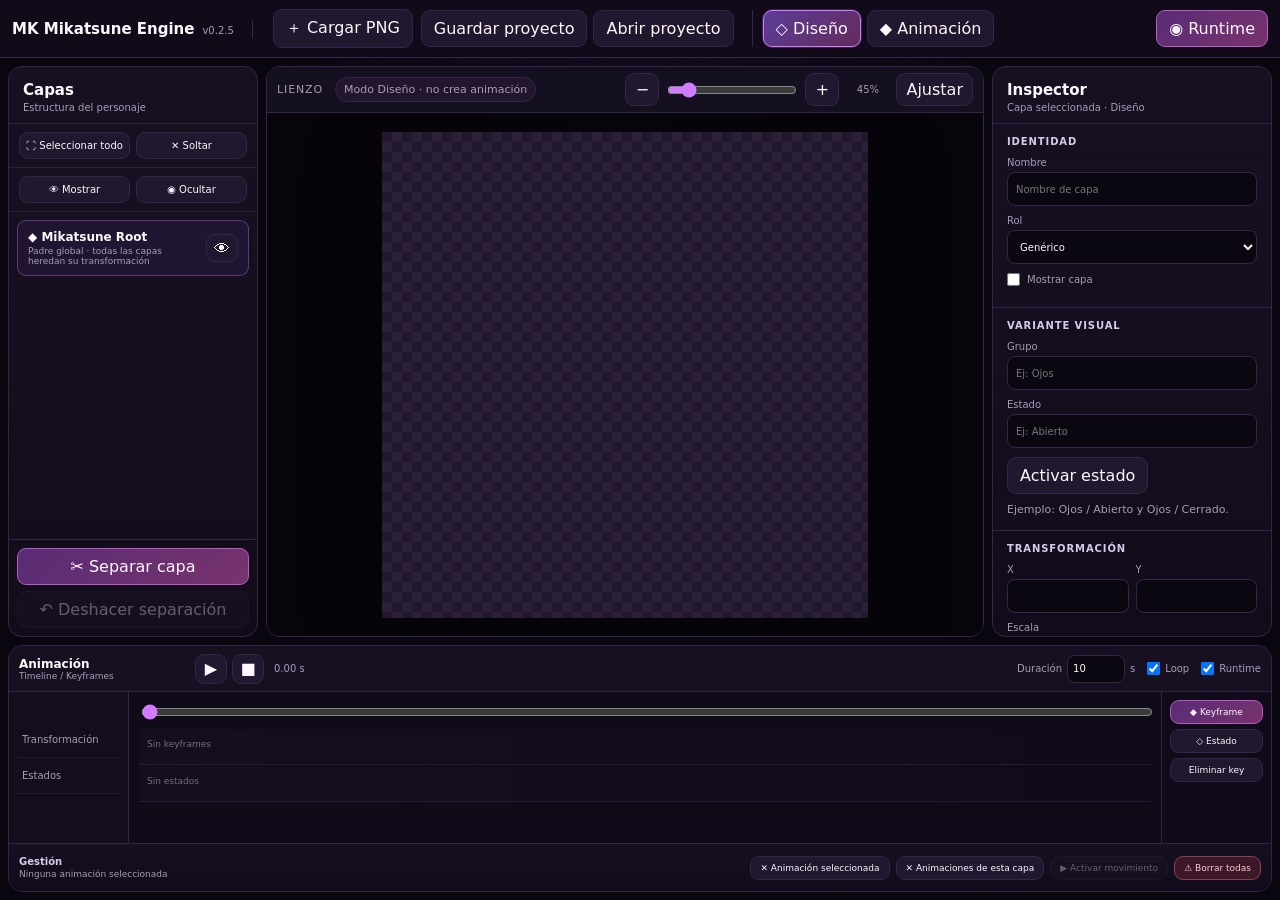
<file: index.html>
<!doctype html>
<html lang="es">

<head>
  <meta charset="utf-8">

  <meta
    name="viewport"
    content="width=device-width, initial-scale=1"
  >

  <title>
    MK Mikatsune Engine v0.2.5
  </title>

  <link
    rel="stylesheet"
    href="./style.css"
  >
</head>


<body>

  <!-- =====================================================
       BARRA SUPERIOR
  ====================================================== -->

  <header class="topbar">

    <div class="topbar-brand">

      <strong>
        MK Mikatsune Engine
      </strong>

      <span>
        v0.2.5
      </span>

    </div>


    <nav class="topbar-menu">


      <!-- ARCHIVO -->

      <div class="topbar-group">

        <button
          id="add"
          type="button"
        >
          ＋ Cargar PNG
        </button>


        <input
          id="file"
          type="file"
          accept="image/png,image/webp"
          hidden
        >

      </div>


      <div class="topbar-group">

        <button
          id="save"
          type="button"
        >
          Guardar proyecto
        </button>


        <button
          id="load"
          type="button"
        >
          Abrir proyecto
        </button>


        <input
          id="loadFile"
          type="file"
          accept="application/json"
          hidden
        >

      </div>


      <!-- MODO DE EDICIÓN -->

      <div
        class="topbar-group editor-mode-group"
        aria-label="Modo de edición"
      >

        <button
          id="modeDesign"
          type="button"
          class="accent active"
          title="Editar composición sin crear animaciones"
        >
          ◇ Diseño
        </button>


        <button
          id="modeAnimation"
          type="button"
          title="Editar poses y animaciones"
        >
          ◆ Animación
        </button>

      </div>


      <div class="topbar-spacer"></div>


      <!-- RUNTIME -->

      <div class="topbar-group">

        <button
          id="runtime"
          type="button"
          class="accent"
        >
          ◉ Runtime
        </button>

      </div>

    </nav>

  </header>


  <!-- =====================================================
       WORKSPACE
  ====================================================== -->

  <div class="workspace">


    <!-- =================================================
         CAPAS
    ================================================== -->

    <aside class="layers-panel">


      <div class="panel-header">

        <div>

          <h2>
            Capas
          </h2>

          <p>
            Estructura del personaje
          </p>

        </div>

      </div>


      <!-- SELECCIÓN -->

      <div class="layer-global-actions">

        <button
          id="selectAllLayers"
          type="button"
          title="Seleccionar todas las capas"
        >
          ⛶ Seleccionar todo
        </button>


        <button
          id="clearLayerSelection"
          type="button"
          title="Cancelar selección múltiple"
        >
          ✕ Soltar
        </button>

      </div>


      <!-- VISIBILIDAD -->

      <div class="layer-global-actions">

        <button
          id="showAllLayers"
          type="button"
        >
          👁 Mostrar
        </button>


        <button
          id="hideAllLayers"
          type="button"
        >
          ◉ Ocultar
        </button>

      </div>


      <!-- LISTA -->

      <div
        id="layers"
        class="layers-list"
      >
      </div>


      <!-- ACCIONES -->

      <div class="layers-footer">

        <button
          id="splitLayer"
          type="button"
          class="accent"
        >
          ✂ Separar capa
        </button>


        <button
          id="undoSplit"
          type="button"
          disabled
        >
          ↶ Deshacer separación
        </button>

      </div>

    </aside>


    <!-- =================================================
         LIENZO
    ================================================== -->

    <main class="canvas-area">


      <div class="canvas-toolbar">


        <div class="canvas-toolbar-left">

          <span class="toolbar-label">
            Lienzo
          </span>


          <span
            id="editorModeLabel"
            class="hint"
          >
            Modo Diseño
          </span>

        </div>


        <!-- ZOOM -->

        <div class="zoom-controls">

          <button
            id="zoomOut"
            type="button"
            title="Alejar"
          >
            −
          </button>


          <input
            id="zoomRange"
            type="range"
            min="25"
            max="200"
            step="5"
            value="100"
          >


          <button
            id="zoomIn"
            type="button"
            title="Acercar"
          >
            +
          </button>


          <span id="zoomValue">
            100%
          </span>


          <button
            id="zoomFit"
            type="button"
          >
            Ajustar
          </button>

        </div>

      </div>


      <div
        id="stageViewport"
        class="stage-viewport"
      >

        <div
          id="stageShell"
          class="stage-shell checkerboard"
        >

          <canvas
            id="stage"
            width="1080"
            height="1080"
          ></canvas>

        </div>

      </div>

    </main>


    <!-- =================================================
         INSPECTOR
    ================================================== -->

    <aside class="inspector-panel">


      <div class="panel-header">

        <div>

          <h2>
            Inspector
          </h2>

          <p id="inspectorSubtitle">
            Capa seleccionada
          </p>

        </div>

      </div>


      <!-- IDENTIDAD -->

      <section class="inspector-section">

        <h3>
          Identidad
        </h3>


        <label>

          Nombre

          <input
            id="name"
            type="text"
            placeholder="Nombre de capa"
          >

        </label>


        <label>

          Rol

          <select id="role">

            <option value="generic">
              Genérico
            </option>

            <option value="body">
              Cuerpo
            </option>

            <option value="head">
              Cabeza
            </option>

            <option value="earL">
              Oreja izquierda
            </option>

            <option value="earR">
              Oreja derecha
            </option>

            <option value="eyeL">
              Ojo izquierdo
            </option>

            <option value="eyeR">
              Ojo derecho
            </option>

            <option value="mouth">
              Boca
            </option>

            <option value="paw">
              Pata
            </option>

            <option value="tail">
              Cola
            </option>

            <option value="crystal">
              Cristal
            </option>

          </select>

        </label>


        <label class="checkbox-row">

          <input
            id="visible"
            type="checkbox"
            checked
          >

          <span>
            Mostrar capa
          </span>

        </label>

      </section>


      <!-- ESTADOS -->

      <section class="inspector-section">

        <h3>
          Variante visual
        </h3>


        <label>

          Grupo

          <input
            id="group"
            type="text"
            placeholder="Ej: Ojos"
          >

        </label>


        <label>

          Estado

          <input
            id="state"
            type="text"
            placeholder="Ej: Abierto"
          >

        </label>


        <button
          id="activateState"
          type="button"
        >
          Activar estado
        </button>


        <p class="hint">
          Ejemplo: Ojos / Abierto y
          Ojos / Cerrado.
        </p>

      </section>


      <!-- TRANSFORMACIÓN -->

      <section class="inspector-section">

        <h3>
          Transformación
        </h3>


        <div class="input-grid">

          <label>

            X

            <input
              id="x"
              type="number"
            >

          </label>


          <label>

            Y

            <input
              id="y"
              type="number"
            >

          </label>

        </div>


        <label>

          Escala

          <input
            id="scale"
            type="number"
            step="0.01"
          >

        </label>


        <label>

          Rotación

          <input
            id="rotation"
            type="number"
            step="0.1"
          >

        </label>

      </section>


      <!-- PIVOTE -->

      <section class="inspector-section">

        <h3>
          Pivote
        </h3>


        <div class="input-grid">

          <label>

            Pivot X

            <input
              id="pivotX"
              type="number"
            >

          </label>


          <label>

            Pivot Y

            <input
              id="pivotY"
              type="number"
            >

          </label>

        </div>

      </section>


      <p
        id="runtimeStatus"
        class="hint"
      ></p>

    </aside>

  </div>


  <!-- =====================================================
       TIMELINE / ANIMACIÓN
  ====================================================== -->

  <section class="timeline-panel">


    <div class="timeline-header">


      <!-- TÍTULO -->

      <div class="timeline-title">

        <strong>
          Animación
        </strong>

        <span>
          Timeline / Keyframes
        </span>

      </div>


      <!-- PLAYER -->

      <div class="timeline-player">

        <button
          id="timelinePlay"
          type="button"
          title="Reproducir"
        >
          ▶
        </button>


        <button
          id="timelineStop"
          type="button"
          title="Detener"
        >
          ■
        </button>


        <span
          id="timelineTime"
          class="timeline-time"
        >
          0.00 s
        </span>

      </div>


      <!-- OPCIONES -->

      <div class="timeline-options">

        <label>

          Duración

          <input
            id="timelineDuration"
            type="number"
            min="0.5"
            max="120"
            step="0.5"
            value="10"
          >

          s

        </label>


        <label class="checkbox-row">

          <input
            id="timelineLoop"
            type="checkbox"
            checked
          >

          <span>
            Loop
          </span>

        </label>


        <label class="checkbox-row">

          <input
            id="timelineRuntime"
            type="checkbox"
            checked
          >

          <span>
            Runtime
          </span>

        </label>

      </div>

    </div>


    <!-- =================================================
         CUERPO TIMELINE
    ================================================== -->

    <div class="timeline-body">


      <!-- NOMBRES -->

      <div class="timeline-track-names">

        <div class="timeline-track-label">
          Transformación
        </div>

        <div class="timeline-track-label">
          Estados
        </div>

      </div>


      <!-- PISTAS -->

      <div class="timeline-editor">

        <input
          id="timelineScrub"
          class="timeline-scrub"
          type="range"
          min="0"
          max="10"
          step="0.01"
          value="0"
        >


        <div
          id="layerKeyframeList"
          class="keyframe-list"
        ></div>


        <div
          id="stateKeyframeList"
          class="keyframe-list"
        ></div>

      </div>


      <!-- CREAR -->

      <div class="timeline-actions">

        <button
          id="addKeyframe"
          type="button"
          class="accent"
          title="Guardar pose en el tiempo actual"
        >
          ◆ Keyframe
        </button>


        <button
          id="addStateKeyframe"
          type="button"
          title="Guardar cambio de estado"
        >
          ◇ Estado
        </button>


        <button
          id="deleteKeyframe"
          type="button"
          title="Eliminar únicamente el keyframe cercano"
        >
          Eliminar key
        </button>

      </div>

    </div>


    <!-- =================================================
         GESTIÓN DE ANIMACIONES
    ================================================== -->

    <div
      class="animation-management"
      id="animationManagement"
    >

      <div class="animation-management-info">

        <strong>
          Gestión
        </strong>

        <span id="selectedAnimationLabel">
          Ninguna animación seleccionada
        </span>

      </div>


      <div class="animation-management-actions">


        <!-- BORRADO PEQUEÑO -->

        <button
          id="deleteSelectedAnimation"
          type="button"
          title="Eliminar únicamente la animación seleccionada"
        >
          ✕ Animación seleccionada
        </button>


        <!-- BORRAR CAPA -->

        <button
          id="deleteLayerAnimation"
          type="button"
          title="Eliminar todas las animaciones de la capa seleccionada"
        >
          ✕ Animaciones de esta capa
        </button>


        <!-- DESACTIVAR PROCEDURAL -->

        <button
          id="disableLayerMotion"
          type="button"
          title="Desactivar respiración y movimiento orgánico sin borrar su configuración"
        >
          ⏸ Desactivar movimiento
        </button>


        <!-- PELIGRO -->

        <button
          id="deleteAllAnimations"
          type="button"
          class="danger-action"
          title="Eliminar todas las animaciones del proyecto"
        >
          ⚠ Borrar todas
        </button>

      </div>

    </div>

  </section>


  <!-- =====================================================
       SEPARADOR DE CAPAS
  ====================================================== -->

  <div
    id="splitterModal"
    class="splitter-modal"
    aria-hidden="true"
  >

    <div class="splitter-card">


      <div class="splitter-header">

        <div>

          <h2>
            Separador de capas
          </h2>

          <p id="splitterSubtitle">
            Extrae una pieza de la imagen original.
          </p>

        </div>


        <button
          id="splitClose"
          type="button"
          class="icon-btn"
        >
          ✕
        </button>

      </div>


      <div class="splitter-grid">


        <!-- HERRAMIENTAS -->

        <section class="splitter-tools">

          <h3>
            Herramientas
          </h3>


          <button
            id="toolBrush"
            type="button"
            class="tool active"
          >
            🖌 Pincel +
          </button>


          <button
            id="toolErase"
            type="button"
            class="tool"
          >
            ⌫ Borrar máscara
          </button>


          <button
            id="toolLasso"
            type="button"
            class="tool"
          >
            〰 Lazo libre
          </button>


          <label class="stack">

            Tamaño pincel

            <input
              id="brushSize"
              type="range"
              min="4"
              max="180"
              value="48"
            >

            <span id="brushSizeValue">
              48 px
            </span>

          </label>


          <label class="stack">

            Opacidad máscara

            <input
              id="maskOpacity"
              type="range"
              min="15"
              max="80"
              value="48"
            >

            <span id="maskOpacityValue">
              48%
            </span>

          </label>


          <label class="stack">

            Limpieza de borde

            <input
              id="edgeCleanup"
              type="range"
              min="0"
              max="3"
              step="1"
              value="1"
            >

            <span id="edgeCleanupValue">
              1 px
            </span>

          </label>


          <button
            id="selectVisible"
            type="button"
          >
            Seleccionar visible
          </button>


          <button
            id="clearMask"
            type="button"
          >
            Vaciar máscara
          </button>

        </section>


        <!-- LIENZO SPLITTER -->

        <section class="splitter-stage-wrap">

          <div class="checkerboard splitter-stage-shell">

            <canvas
              id="splitterCanvas"
            ></canvas>

          </div>


          <div
            id="splitterCursor"
            class="splitter-cursor"
            hidden
          ></div>

        </section>


        <!-- NUEVA CAPA -->

        <section class="splitter-output">

          <h3>
            Nueva capa
          </h3>


          <label class="stack">

            Nombre

            <input
              id="splitName"
              type="text"
              value="Pieza separada"
            >

          </label>


          <label class="stack">

            Rol

            <select id="splitRole">

              <option value="generic">
                Genérico
              </option>

              <option value="body">
                Cuerpo
              </option>

              <option value="head">
                Cabeza
              </option>

              <option value="earL">
                Oreja izquierda
              </option>

              <option value="earR">
                Oreja derecha
              </option>

              <option value="eyeL">
                Ojo izquierdo
              </option>

              <option value="eyeR">
                Ojo derecho
              </option>

              <option value="mouth">
                Boca
              </option>

              <option value="paw">
                Pata
              </option>

              <option value="tail">
                Cola
              </option>

              <option value="crystal">
                Cristal
              </option>

            </select>

          </label>


          <label class="stack">

            Grupo

            <input
              id="splitGroup"
              type="text"
              placeholder="Ej: Ojos"
            >

          </label>


          <label class="stack">

            Estado

            <input
              id="splitState"
              type="text"
              placeholder="Ej: Cerrado"
            >

          </label>


          <label class="checkbox-row">

            <input
              id="removeOriginal"
              type="checkbox"
              checked
            >

            <span>
              Quitar de la capa original
            </span>

          </label>


          <div class="split-preview checkerboard">

            <canvas
              id="splitPreview"
              width="320"
              height="320"
            ></canvas>

          </div>


          <p
            id="splitInfo"
            class="hint"
          >
            Pinta una zona para ver la vista previa.
          </p>


          <button
            id="extractLayer"
            type="button"
            class="accent"
          >
            Extraer capa
          </button>


          <button
            id="splitCancel"
            type="button"
          >
            Cancelar
          </button>

        </section>

      </div>

    </div>

  </div>


  <!-- =====================================================
       MOVIMIENTO ORGÁNICO
  ====================================================== -->

  <div
    id="organicPanel"
    class="process-panel"
    hidden
  >

    <div class="process-card">

      <div class="process-header">

        <div>

          <h2>
            Movimiento orgánico
          </h2>

          <p>
            Intervalos y micro movimientos.
          </p>

        </div>

      </div>


      <label class="checkbox-row">

        <input
          id="organicEnabled"
          type="checkbox"
        >

        <span>
          Usar intervalos variables
        </span>

      </label>


      <label>

        Intervalo mínimo

        <input
          id="organicMin"
          type="number"
          min="0.1"
          step="0.1"
          value="2"
        >

      </label>


      <label>

        Intervalo máximo

        <input
          id="organicMax"
          type="number"
          min="0.1"
          step="0.1"
          value="3"
        >

      </label>


      <label>

        Movimiento

        <input
          id="organicAmount"
          type="number"
          min="0"
          step="0.1"
          value="3"
        >

      </label>


      <label>

        Duración del tic

        <input
          id="organicDuration"
          type="number"
          min="0.08"
          step="0.01"
          value="0.18"
        >

      </label>


      <label>

        Probabilidad doble tic

        <input
          id="organicDouble"
          type="number"
          min="0"
          max="100"
          value="20"
        >

      </label>

    </div>

  </div>


  <!-- =====================================================
       COMPATIBILIDAD
  ====================================================== -->

  <button
    id="idle"
    hidden
  >
    Idle
  </button>


  <button
    id="blink"
    hidden
  >
    Parpadeo
  </button>


  <button
    id="reset"
    hidden
  >
    Reset
  </button>


  <!-- =====================================================
       APP
  ====================================================== -->

  <script
    type="module"
    src="./src/editor.js"
  ></script>

</body>

</html>
</file>
<file: style.css>
/* =========================================================
   MK MIKATSUNE ENGINE
   UI v0.2.5
   Diseño / Animación / Gestión segura
   ========================================================= */

* {
  box-sizing: border-box;
}


:root {
  --bg: #09060f;
  --bg-soft: #0e0917;

  --panel: #15101f;
  --panel-soft: #1a1327;
  --panel-hover: #21172f;

  --border: #352548;
  --border-light: #50366c;

  --text: #fff7fc;
  --muted: #a99bb9;

  --accent: #d17cff;
  --accent-pink: #ff79c9;

  --danger: #d56c91;
  --danger-soft: #3c1727;

  --radius: 14px;

  --topbar-height: 58px;

  /*
   * La Timeline ahora necesita
   * un poco más de altura porque
   * tiene Gestión debajo.
   */
  --timeline-height: 255px;
}


/* =========================================================
   BASE
   ========================================================= */

html,
body {
  margin: 0;

  width: 100%;
  height: 100%;
}


body {
  overflow: hidden;

  background:
    radial-gradient(
      circle at 50% 0%,
      rgba(110, 75, 184, 0.09),
      transparent 35%
    ),
    var(--bg);

  color: var(--text);

  font-family:
    Inter,
    ui-sans-serif,
    system-ui,
    -apple-system,
    BlinkMacSystemFont,
    "Segoe UI",
    sans-serif;

  display: grid;

  grid-template-rows:
    var(--topbar-height)
    minmax(0, 1fr)
    var(--timeline-height);
}


button,
input,
select {
  font: inherit;
}


button {
  border:
    1px solid var(--border);

  background:
    #21172f;

  color:
    var(--text);

  border-radius:
    9px;

  padding:
    8px 12px;

  cursor:
    pointer;

  transition:
    background 0.15s ease,
    border-color 0.15s ease,
    opacity 0.15s ease,
    transform 0.15s ease;
}


button:hover {
  background:
    #2b1d3d;

  border-color:
    #725091;
}


button:active {
  transform:
    translateY(1px);
}


button:disabled {
  opacity:
    0.35;

  cursor:
    not-allowed;
}


button.accent {
  background:
    linear-gradient(
      135deg,
      #592c75,
      #78336d
    );

  border-color:
    #b85ac8;
}


button.accent:hover {
  background:
    linear-gradient(
      135deg,
      #673487,
      #8c3a80
    );

  border-color:
    #dc7dea;
}


button.active {
  border-color:
    var(--accent);

  box-shadow:
    0 0 0 1px
    rgba(209, 124, 255, 0.22);

  background:
    linear-gradient(
      135deg,
      rgba(110, 75, 184, 0.8),
      rgba(120, 51, 109, 0.8)
    );
}


input,
select {
  width:
    100%;

  min-height:
    34px;

  border:
    1px solid var(--border);

  border-radius:
    8px;

  padding:
    6px 8px;

  background:
    #0b0711;

  color:
    var(--text);

  outline:
    none;
}


input:focus,
select:focus {
  border-color:
    var(--accent);

  box-shadow:
    0 0 0 2px
    rgba(209, 124, 255, 0.08);
}


input[type="range"] {
  accent-color:
    var(--accent);
}


h1,
h2,
h3,
p {
  margin-top:
    0;
}


.hint {
  margin:
    8px 0 0;

  color:
    var(--muted);

  font-size:
    11px;

  line-height:
    1.45;
}


/* =========================================================
   TOP BAR
   ========================================================= */

.topbar {
  min-width:
    0;

  height:
    var(--topbar-height);

  display:
    flex;

  align-items:
    center;

  gap:
    20px;

  padding:
    8px 12px;

  background:
    rgba(
      17,
      11,
      25,
      0.96
    );

  border-bottom:
    1px solid var(--border);

  z-index:
    20;
}


.topbar-brand {
  flex:
    0 0 auto;

  display:
    flex;

  align-items:
    baseline;

  gap:
    8px;

  padding-right:
    18px;

  border-right:
    1px solid var(--border);
}


.topbar-brand strong {
  font-size:
    15px;
}


.topbar-brand span {
  color:
    var(--muted);

  font-size:
    10px;
}


.topbar-menu {
  min-width:
    0;

  flex:
    1;

  display:
    flex;

  align-items:
    center;

  gap:
    8px;
}


.topbar-group {
  display:
    flex;

  align-items:
    center;

  gap:
    6px;
}


.topbar-group button {
  width:
    auto;

  margin:
    0;

  white-space:
    nowrap;
}


.topbar-spacer {
  flex:
    1;
}


/* =========================================================
   MODOS DISEÑO / ANIMACIÓN
   ========================================================= */

.editor-mode-group {
  margin-left:
    10px;

  padding-left:
    10px;

  border-left:
    1px solid var(--border);
}


.editor-mode-group button {
  min-width:
    98px;
}


#modeDesign.active {
  border-color:
    #d17cff;
}


#modeAnimation.active {
  border-color:
    #ff79c9;

  background:
    linear-gradient(
      135deg,
      #61315f,
      #7b315f
    );
}


/* =========================================================
   WORKSPACE
   ========================================================= */

.workspace {
  min-height:
    0;

  min-width:
    0;

  display:
    grid;

  grid-template-columns:
    250px
    minmax(380px, 1fr)
    280px;

  gap:
    8px;

  padding:
    8px;

  overflow:
    hidden;
}


/* =========================================================
   PANELES LATERALES
   ========================================================= */

.layers-panel,
.inspector-panel {
  min-width:
    0;

  min-height:
    0;

  display:
    flex;

  flex-direction:
    column;

  background:
    linear-gradient(
      180deg,
      #171021,
      #120c1a
    );

  border:
    1px solid var(--border);

  border-radius:
    var(--radius);

  overflow:
    hidden;
}


.panel-header {
  padding:
    14px 14px 10px;

  border-bottom:
    1px solid var(--border);
}


.panel-header h2 {
  margin:
    0;

  font-size:
    15px;
}


.panel-header p {
  margin:
    3px 0 0;

  color:
    var(--muted);

  font-size:
    10px;
}


/* =========================================================
   CAPAS
   ========================================================= */

.layer-global-actions {
  display:
    grid;

  grid-template-columns:
    1fr 1fr;

  gap:
    6px;

  padding:
    8px 10px;

  border-bottom:
    1px solid rgba(
      53,
      37,
      72,
      0.7
    );
}


.layer-global-actions button {
  margin:
    0;

  padding:
    7px 6px;

  font-size:
    10px;
}


.layers-list {
  min-height:
    0;

  flex:
    1;

  overflow-y:
    auto;

  padding:
    8px;
}


.layer {
  display:
    flex;

  align-items:
    center;

  justify-content:
    space-between;

  gap:
    8px;

  padding:
    9px 10px;

  margin-bottom:
    5px;

  border:
    1px solid transparent;

  border-radius:
    9px;

  background:
    #100b18;

  cursor:
    pointer;

  transition:
    background 0.15s ease,
    border-color 0.15s ease;
}


.layer:hover {
  background:
    var(--panel-hover);
}


.layer.active {
  background:
    linear-gradient(
      90deg,
      rgba(
        110,
        75,
        184,
        0.23
      ),
      rgba(
        255,
        111,
        207,
        0.08
      )
    );

  border-color:
    rgba(
      209,
      124,
      255,
      0.65
    );
}


/*
 * Preparado para selección múltiple.
 */

.layer.multi-selected {
  border-color:
    rgba(
      255,
      121,
      201,
      0.68
    );

  background:
    rgba(
      255,
      121,
      201,
      0.08
    );
}


.layer strong {
  display:
    block;

  overflow:
    hidden;

  text-overflow:
    ellipsis;

  white-space:
    nowrap;

  font-size:
    12px;
}


.layer small {
  display:
    block;

  margin-top:
    2px;

  color:
    var(--muted);

  font-size:
    9px;
}


.layers-footer {
  padding:
    8px;

  border-top:
    1px solid var(--border);

  display:
    grid;

  gap:
    6px;
}


.layers-footer button {
  width:
    100%;

  margin:
    0;
}


/* =========================================================
   CANVAS
   ========================================================= */

.canvas-area {
  min-width:
    0;

  min-height:
    0;

  display:
    flex;

  flex-direction:
    column;

  border:
    1px solid var(--border);

  border-radius:
    var(--radius);

  overflow:
    hidden;

  background:
    #07050b;
}


.canvas-toolbar {
  flex:
    0 0 auto;

  min-height:
    44px;

  display:
    flex;

  align-items:
    center;

  justify-content:
    space-between;

  gap:
    12px;

  padding:
    6px 10px;

  background:
    var(--panel);

  border-bottom:
    1px solid var(--border);
}


.canvas-toolbar-left {
  display:
    flex;

  align-items:
    center;

  gap:
    12px;
}


.toolbar-label {
  color:
    var(--muted);

  font-size:
    11px;

  text-transform:
    uppercase;

  letter-spacing:
    0.08em;
}


#editorModeLabel {
  margin:
    0;

  padding:
    4px 8px;

  border:
    1px solid var(--border);

  border-radius:
    999px;

  background:
    rgba(
      209,
      124,
      255,
      0.06
    );
}


/* =========================================================
   ZOOM
   ========================================================= */

.zoom-controls {
  display:
    flex;

  align-items:
    center;

  gap:
    6px;
}


.zoom-controls button {
  width:
    auto;

  min-width:
    34px;

  margin:
    0;

  padding:
    6px 9px;
}


.zoom-controls input {
  width:
    130px;

  min-height:
    auto;

  padding:
    0;
}


#zoomValue {
  width:
    45px;

  text-align:
    center;

  color:
    var(--muted);

  font-size:
    10px;
}


/* =========================================================
   STAGE
   ========================================================= */

.stage-viewport {
  min-width:
    0;

  min-height:
    0;

  flex:
    1;

  overflow:
    auto;

  display:
    flex;

  align-items:
    center;

  justify-content:
    center;

  padding:
    30px;

  background:
    radial-gradient(
      circle,
      rgba(
        86,
        57,
        119,
        0.08
      ),
      transparent 60%
    ),
    #07050b;
}


.stage-shell {
  flex:
    0 0 auto;

  position:
    relative;

  width:
    min(
      72vh,
      720px
    );

  aspect-ratio:
    1 / 1;

  display:
    flex;

  align-items:
    center;

  justify-content:
    center;

  box-shadow:
    0 20px 70px
    rgba(
      0,
      0,
      0,
      0.45
    );

  transform-origin:
    center;
}


#stage {
  display:
    block;

  width:
    100%;

  height:
    100%;

  background:
    transparent;

  touch-action:
    none;
}


/* =========================================================
   CHECKERBOARD
   ========================================================= */

.checkerboard {
  background-color:
    #21192b;

  background-image:
    linear-gradient(
      45deg,
      #2b2038 25%,
      transparent 25%
    ),

    linear-gradient(
      -45deg,
      #2b2038 25%,
      transparent 25%
    ),

    linear-gradient(
      45deg,
      transparent 75%,
      #2b2038 75%
    ),

    linear-gradient(
      -45deg,
      transparent 75%,
      #2b2038 75%
    );

  background-size:
    20px 20px;

  background-position:
    0 0,
    0 10px,
    10px -10px,
    -10px 0;
}


/* =========================================================
   INSPECTOR
   ========================================================= */

.inspector-panel {
  overflow-y:
    auto;
}


.inspector-section {
  padding:
    12px 14px;

  border-bottom:
    1px solid var(--border);
}


.inspector-section h3 {
  margin:
    0 0 10px;

  color:
    #d9c9ea;

  font-size:
    10px;

  text-transform:
    uppercase;

  letter-spacing:
    0.09em;
}


.inspector-section label {
  display:
    block;

  margin-bottom:
    9px;

  color:
    var(--muted);

  font-size:
    10px;
}


.inspector-section label input,
.inspector-section label select {
  margin-top:
    4px;
}


.input-grid {
  display:
    grid;

  grid-template-columns:
    1fr 1fr;

  gap:
    7px;
}


.checkbox-row {
  display:
    flex !important;

  align-items:
    center;

  justify-content:
    flex-start;

  gap:
    7px;
}


.checkbox-row input {
  width:
    auto;

  min-height:
    auto;

  margin:
    0 !important;
}


/* =========================================================
   TIMELINE
   ========================================================= */

.timeline-panel {
  min-width:
    0;

  min-height:
    0;

  margin:
    0 8px 8px;

  display:
    flex;

  flex-direction:
    column;

  border:
    1px solid var(--border);

  border-radius:
    var(--radius);

  overflow:
    hidden;

  background:
    #110b19;
}


.timeline-header {
  min-height:
    46px;

  display:
    flex;

  align-items:
    center;

  gap:
    16px;

  padding:
    6px 10px;

  background:
    #171021;

  border-bottom:
    1px solid var(--border);
}


.timeline-title {
  min-width:
    160px;

  display:
    flex;

  flex-direction:
    column;
}


.timeline-title strong {
  font-size:
    12px;
}


.timeline-title span {
  color:
    var(--muted);

  font-size:
    9px;
}


.timeline-player {
  display:
    flex;

  align-items:
    center;

  gap:
    5px;
}


.timeline-player button {
  width:
    32px;

  height:
    30px;

  margin:
    0;

  padding:
    0;
}


.timeline-time {
  min-width:
    55px;

  margin-left:
    5px;

  color:
    var(--muted);

  font-size:
    10px;
}


.timeline-options {
  margin-left:
    auto;

  display:
    flex;

  align-items:
    center;

  gap:
    12px;
}


.timeline-options label {
  display:
    flex;

  align-items:
    center;

  gap:
    5px;

  color:
    var(--muted);

  font-size:
    10px;
}


.timeline-options input[type="number"] {
  width:
    58px;

  min-height:
    28px;

  padding:
    3px 5px;
}


/* =========================================================
   TIMELINE BODY
   ========================================================= */

.timeline-body {
  min-height:
    0;

  flex:
    1;

  display:
    grid;

  grid-template-columns:
    120px
    minmax(0, 1fr)
    110px;

  gap:
    0;
}


.timeline-track-names {
  padding:
    30px 8px 8px;

  border-right:
    1px solid var(--border);

  background:
    #130d1c;
}


.timeline-track-label {
  height:
    36px;

  display:
    flex;

  align-items:
    center;

  padding-left:
    5px;

  color:
    var(--muted);

  font-size:
    10px;

  border-bottom:
    1px solid
    rgba(
      80,
      54,
      108,
      0.35
    );
}


.timeline-editor {
  min-width:
    0;

  position:
    relative;

  padding:
    9px 10px;

  overflow:
    hidden;
}


.timeline-scrub {
  width:
    100%;

  min-height:
    auto;

  margin-bottom:
    8px;

  padding:
    0;
}


.keyframe-list {
  height:
    36px;

  position:
    relative;

  margin-bottom:
    1px;

  border-bottom:
    1px solid
    rgba(
      80,
      54,
      108,
      0.35
    );

  background:
    linear-gradient(
      90deg,
      rgba(
        255,
        255,
        255,
        0.015
      ),
      transparent
    );
}


.timeline-actions {
  display:
    flex;

  flex-direction:
    column;

  gap:
    5px;

  padding:
    8px;

  border-left:
    1px solid var(--border);
}


.timeline-actions button {
  width:
    100%;

  margin:
    0;

  padding:
    6px 5px;

  font-size:
    9px;
}


/* =========================================================
   GESTIÓN DE ANIMACIONES
   ========================================================= */

.animation-management {
  min-height:
    48px;

  display:
    flex;

  align-items:
    center;

  gap:
    12px;

  padding:
    7px 10px;

  border-top:
    1px solid var(--border);

  background:
    linear-gradient(
      180deg,
      #160f20,
      #110b19
    );
}


.animation-management-info {
  min-width:
    180px;

  display:
    flex;

  flex-direction:
    column;

  gap:
    2px;
}


.animation-management-info strong {
  font-size:
    10px;

  color:
    #d9c9ea;
}


.animation-management-info span {
  max-width:
    220px;

  overflow:
    hidden;

  text-overflow:
    ellipsis;

  white-space:
    nowrap;

  color:
    var(--muted);

  font-size:
    9px;
}


.animation-management-actions {
  min-width:
    0;

  flex:
    1;

  display:
    flex;

  justify-content:
    flex-end;

  align-items:
    center;

  gap:
    6px;
}


.animation-management-actions button {
  width:
    auto;

  margin:
    0;

  padding:
    6px 9px;

  font-size:
    9px;

  white-space:
    nowrap;
}


/* =========================================================
   ACCIÓN PELIGROSA
   ========================================================= */

.danger-action {
  color:
    #ffc4d7;

  background:
    var(--danger-soft);

  border-color:
    rgba(
      213,
      108,
      145,
      0.5
    );
}


.danger-action:hover {
  background:
    #562036;

  border-color:
    var(--danger);
}


/* =========================================================
   SPLITTER
   ========================================================= */

.splitter-modal {
  position:
    fixed;

  inset:
    0;

  z-index:
    100;

  display:
    none;

  padding:
    18px;

  background:
    rgba(
      5,
      3,
      9,
      0.87
    );

  backdrop-filter:
    blur(10px);
}


.splitter-modal.open {
  display:
    flex;

  align-items:
    center;

  justify-content:
    center;
}


.splitter-card {
  width:
    min(
      1450px,
      100%
    );

  height:
    min(
      880px,
      100%
    );

  display:
    flex;

  flex-direction:
    column;

  overflow:
    hidden;

  background:
    #120b1c;

  border:
    1px solid #4a3067;

  border-radius:
    18px;

  box-shadow:
    0 30px 90px
    rgba(
      0,
      0,
      0,
      0.6
    );
}


.splitter-header {
  flex:
    0 0 auto;

  display:
    flex;

  align-items:
    center;

  justify-content:
    space-between;

  gap:
    16px;

  padding:
    13px 16px;

  background:
    #171022;

  border-bottom:
    1px solid #352147;
}


.splitter-header h2 {
  margin:
    0;

  font-size:
    16px;
}


.splitter-header p {
  margin:
    3px 0 0;

  color:
    var(--muted);

  font-size:
    10px;
}


.icon-btn {
  width:
    38px;

  height:
    38px;

  padding:
    0;
}


.splitter-grid {
  min-height:
    0;

  flex:
    1;

  display:
    grid;

  grid-template-columns:
    210px
    minmax(360px, 1fr)
    270px;

  gap:
    8px;

  padding:
    8px;
}


.splitter-tools,
.splitter-output {
  min-height:
    0;

  padding:
    12px;

  overflow-y:
    auto;

  background:
    #171022;

  border:
    1px solid #342246;

  border-radius:
    12px;
}


.splitter-tools h3,
.splitter-output h3 {
  margin:
    0 0 12px;

  font-size:
    12px;
}


.splitter-tools button,
.splitter-output button {
  width:
    100%;

  margin-bottom:
    6px;
}


.splitter-tools .tool.active {
  border-color:
    #df86ff;

  background:
    #3b2053;
}


.stack {
  display:
    flex;

  flex-direction:
    column;

  gap:
    5px;

  margin:
    10px 0;

  color:
    var(--muted);

  font-size:
    10px;
}


.splitter-stage-wrap {
  min-width:
    0;

  min-height:
    0;

  position:
    relative;

  display:
    flex;

  align-items:
    center;

  justify-content:
    center;

  overflow:
    auto;

  padding:
    16px;

  background:
    #07050b;

  border:
    1px solid #2e1c40;

  border-radius:
    12px;
}


.splitter-stage-shell {
  position:
    relative;

  display:
    flex;

  align-items:
    center;

  justify-content:
    center;
}


#splitterCanvas {
  display:
    block;

  max-width:
    min(
      100%,
      900px
    );

  max-height:
    calc(
      100vh -
      160px
    );

  cursor:
    crosshair;

  touch-action:
    none;
}


.split-preview {
  height:
    235px;

  display:
    flex;

  align-items:
    center;

  justify-content:
    center;

  overflow:
    hidden;

  margin:
    10px 0;

  border:
    1px solid #3e2855;

  border-radius:
    10px;
}


#splitPreview {
  max-width:
    100%;

  max-height:
    100%;
}


.splitter-cursor {
  position:
    fixed;

  z-index:
    120;

  pointer-events:
    none;

  border:
    1px solid
    rgba(
      255,
      255,
      255,
      0.9
    );

  box-shadow:
    0 0 0 1px
    rgba(
      209,
      124,
      255,
      0.6
    );

  border-radius:
    50%;

  transform:
    translate(
      -50%,
      -50%
    );
}


/* =========================================================
   PROCESS PANELS
   ========================================================= */

.process-panel {
  position:
    fixed;

  inset:
    0;

  z-index:
    90;

  display:
    flex;

  align-items:
    center;

  justify-content:
    center;

  background:
    rgba(
      5,
      3,
      9,
      0.8
    );
}


.process-panel[hidden] {
  display:
    none;
}


.process-card {
  width:
    min(
      420px,
      calc(
        100% -
        30px
      )
    );

  padding:
    18px;

  background:
    var(--panel);

  border:
    1px solid
    var(--border-light);

  border-radius:
    16px;

  box-shadow:
    0 20px 70px
    rgba(
      0,
      0,
      0,
      0.5
    );
}


.process-card label {
  display:
    block;

  margin:
    10px 0;

  color:
    var(--muted);

  font-size:
    10px;
}


.process-card label input {
  margin-top:
    4px;
}


/* =========================================================
   SCROLLBARS
   ========================================================= */

* {
  scrollbar-width:
    thin;

  scrollbar-color:
    #4f3568
    #110b19;
}


::-webkit-scrollbar {
  width:
    8px;

  height:
    8px;
}


::-webkit-scrollbar-track {
  background:
    #110b19;
}


::-webkit-scrollbar-thumb {
  background:
    #4f3568;

  border-radius:
    10px;
}


/* =========================================================
   RESPONSIVE
   ========================================================= */

@media (
  max-width: 1250px
) {

  .workspace {
    grid-template-columns:
      220px
      minmax(340px, 1fr)
      250px;
  }


  .topbar-brand strong {
    font-size:
      13px;
  }


  .editor-mode-group button {
    min-width:
      auto;
  }


  .animation-management-info {
    min-width:
      130px;
  }


  .animation-management-actions button {
    font-size:
      8px;

    padding:
      6px;
  }
}


@media (
  max-width: 1000px
) {

  .topbar-brand span {
    display:
      none;
  }


  .topbar-group button {
    padding:
      7px 8px;
  }


  .animation-management-info {
    display:
      none;
  }
}


@media (
  max-width: 900px
) {

  .workspace {
    grid-template-columns:
      190px
      minmax(320px, 1fr);
  }


  .inspector-panel {
    display:
      none;
  }


  .timeline-options {
    display:
      none;
  }


  .animation-management-actions {
    overflow-x:
      auto;

    justify-content:
      flex-start;
  }
}
</file>
